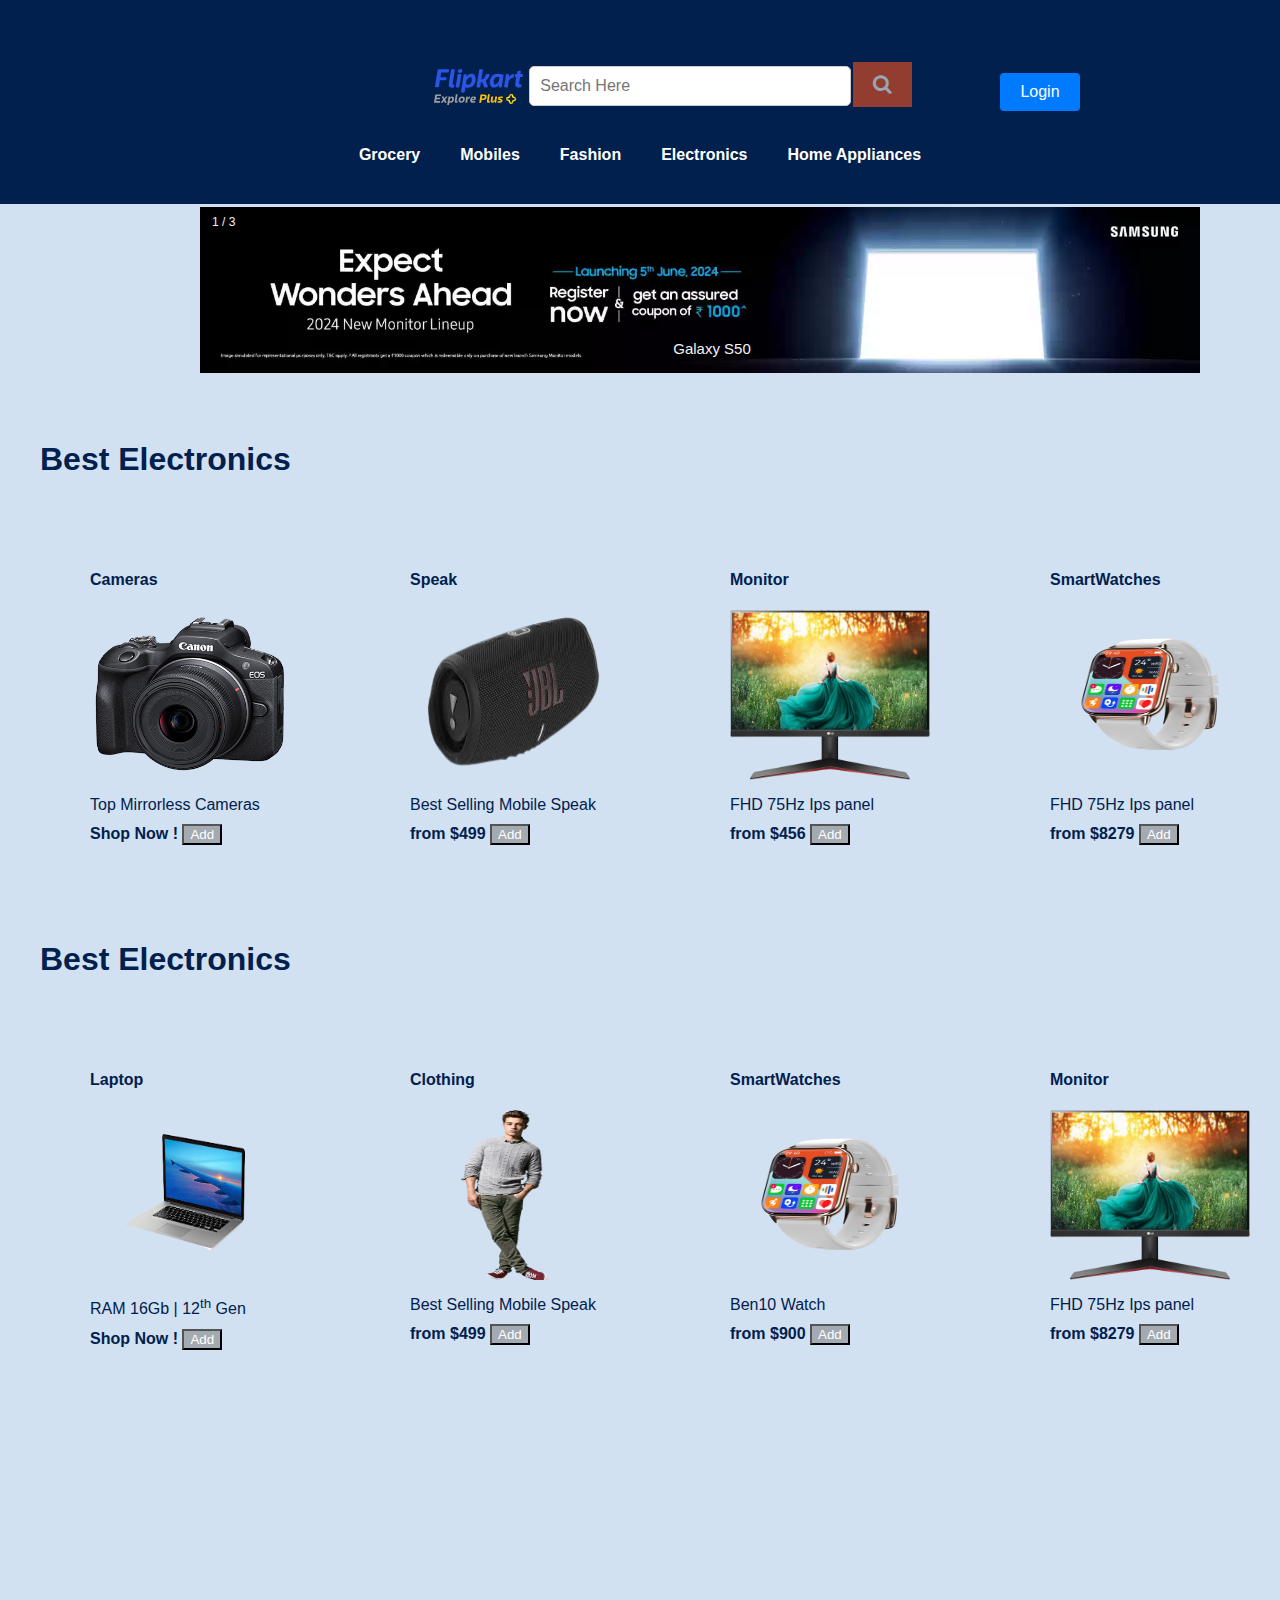
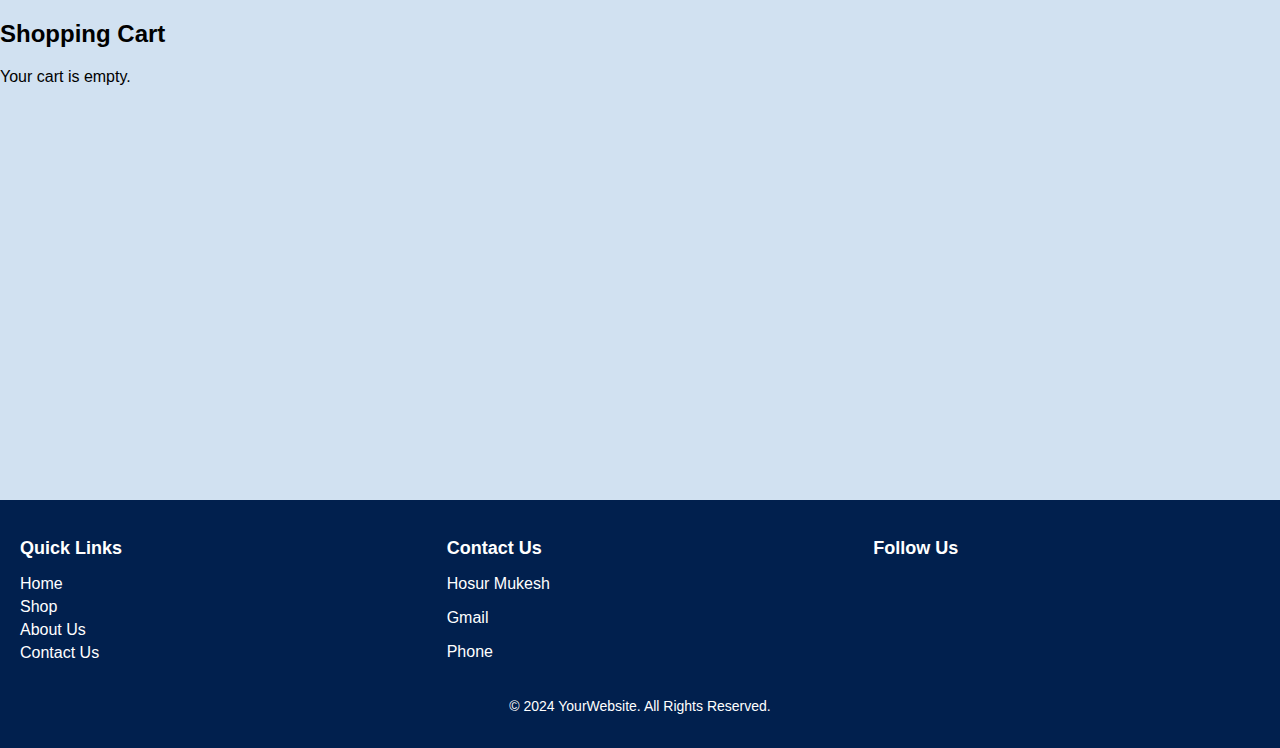
<file: shopping_Web_using_Js/index.html>
<!DOCTYPE html>
<html lang="en">
<head>
    <meta charset="UTF-8">
    <meta name="viewport" content="width=device-width, initial-scale=1.0">
    <link rel="stylesheet" href="https://cdnjs.cloudflare.com/ajax/libs/font-awesome/4.7.0/css/font-awesome.min.css">
    <title>Shopping Website</title>
    <link rel="icon" type="image/x-icon" href="./images/ico.jpg">
    <link rel="stylesheet" href="style.css">
    
</head>
<body>
    <header>
        <div class="login-container">
            <button class="login-button">Login</button>
            <div class="dropdown-content">
                <a href="#">New Customer? Sign Up</a>
                <a href="#MyProfile">My Profile</a>
                <a href="#Orders">Orders</a>
                <a href="#wishlist">Wishlist</a>
                <a href="#Rewards">Rewards</a>
                <a href="#GiftCards">GiftCards</a>
            </div></div>
        <li><a href="default.asp"><img src="./images/fkheaderlogo_exploreplus-44005d.svg" alt="Logo" ></a>
        <input type="text" id="search-input" placeholder="Search Here"><button type="submit" id="but"><i class="fa fa-search"></i></li></button>
        <nav id="categories-container">
           
        </nav>
    </header>
    <div class="slideshow-container">
        <div class="mySlides fade">
          <div class="numbertext">1 / 3</div>
          <img src="./images/s3.png" style="width:100%">
          <div class="text">Galaxy S50</div>
        </div>
        
        <div class="mySlides fade">
          <div class="numbertext">2 / 3</div>
          <img src="./images/s1.png" style="width:100%">
          <div class="text" style="color: black;">Zebronics</div>
        </div>
        
        <div class="mySlides fade">
          <div class="numbertext">3 / 3</div>
          <img src="./images/s2.png" style="width:100%">
          <div class="text" style="color: black;">Fly with Me</div>
        </div>
        
        </div>
        <br>
        <div style="text-align:center">
          <span class="dot"></span> 
          <span class="dot"></span> 
          <span class="dot"></span> 
        </div>
        <div class="container">
            <h1>Best Electronics</h1>
            <div class="product-row">
                <div class="product">
                    <h4>Cameras</h4>
                    <img src="./images/Cameras.png" alt="" srcset="" class="img" >
                    <p>Top Mirrorless Cameras</p>
                    <b>Shop Now !</b>
                    <button onclick="addToCart('Cameras',3000)"  class="but">Add</button>
                </div>
                <div class="vertical-line"></div>
                <div class="product">
                    <h4>Speak</h4>
                    <img src="./images/best_speak-removebg-preview.png" alt="" class="img">
                    <p>Best Selling Mobile Speak</p> <b>from $499</b>
                    <button onclick="addToCart('Speak',499)"  class="but">Add</button>
                </div>
                <div class="vertical-line"></div>
                <div class="product">
                    <h4>Monitor</h4>
                    <img src="./images/monitor.png" alt="" class="img">
                    <p>FHD 75Hz Ips panel</p>
                    <b>from $456</b>
                    <button onclick="addToCart('Monitor',456)"  class="but">Add</button>
                </div>
            <div class="vertical-line"></div>
                <div class="product">
                    <h4>SmartWatches</h4>
                    <img src="./images/Noise_SmartWatches.png" alt="" class="img">
                    <p>FHD 75Hz Ips panel</p>
                    <b>from $8279</b>
                    <button onclick="addToCart('SmartWatches',8279)"  class="but">Add</button>
                </div>
            </div>
            </div>
        </div> 
        <div class="container2">
            <h1>Best Electronics</h1>
            <div class="product-row">
                <div class="product">
                    <h4>Laptop</h4>
                    <img src="./images/Laptop.png" alt="" srcset="" class="img" >
                    <p>RAM 16Gb | 12<sup>th</sup> Gen</p>
                    <b>Shop Now !</b>
                    <button onclick="addToCart('Laptop',13053)"  class="but">Add</button>
                </div>
                <div class="vertical-line"></div>
                <div class="product">
                    <h4>Clothing</h4>
                    <img src="./images/h-m-model-fashion-male-clothing-model.png" alt="" class="img">
                    <p>Best Selling Mobile Speak</p> <b>from $499</b>
                    <button onclick="addToCart('Clothing',1000)"  class="but">Add</button>
                </div>
                <div class="vertical-line"></div>
                <div class="product">
                    <h4>SmartWatches</h4>
                    <img src="./images/Noise_SmartWatches.png" alt="" class="img">
                    <p>Ben10 Watch</p>
                    <b>from $900</b>
                    <button onclick="addToCart('Watches',900)"  class="but">Add</button>
                </div>
            <div class="vertical-line"></div>
            
                <div class="product">
                    <h4>Monitor</h4>
                    <img src="./images/monitor.png" alt="" class="img">
                    <p>FHD 75Hz Ips panel</p>
                    <b>from $8279</b>
                    <button onclick="addToCart('monitor',8279)"  class="but">Add</button>
                </div>
            </div>
            </div>
        </div> 
        <div class="cart-container">
            <div id="message" class="message hidden">Cart updated successfully!</div>
        </div>
        <div class="sc">
            <h2>Shopping Cart</h2>
            <div id="cart" class="cart">
                <p>Your cart is empty.</p>
            </div>
        </div>
        <footer>
            <div class="footer-container">
                <div class="footer-section">
                    <h3>Quick Links</h3>
                    <ul>
                        <li><a href="#">Home</a></li>
                        <li><a href="#">Shop</a></li>
                        <li><a href="#">About Us</a></li>
                        <li><a href="#">Contact Us</a></li>
                    </ul>
                </div>
                <div class="footer-section">
                    <h3>Contact Us</h3>
                    <p>Hosur Mukesh</p>
                    <p><a href="mailto:sanjaymukesh2018@gmail.com" style="text-decoration: none; color: inherit;">Gmail </a></p>
                    <p><a href="tel:9876543210" style="text-decoration: none; color: inherit;">Phone</a></p>

                </div>
                <div class="footer-section">
                    <h3>Follow Us</h3>
                    <ul class="social-links">
                        <li><a href="#"><i class="fab fa-twitter"></i></a></li>
                        <li><a href="#"><i class="fab fa-instagram"></i></a></li>
                    </ul>
                </div>
            </div>
            <div class="copyright">
                <p>&copy; 2024 YourWebsite. All Rights Reserved.</p>
            </div>
        </footer>
    <script src="javascript.js"></script>
</body>
</html>
</file>
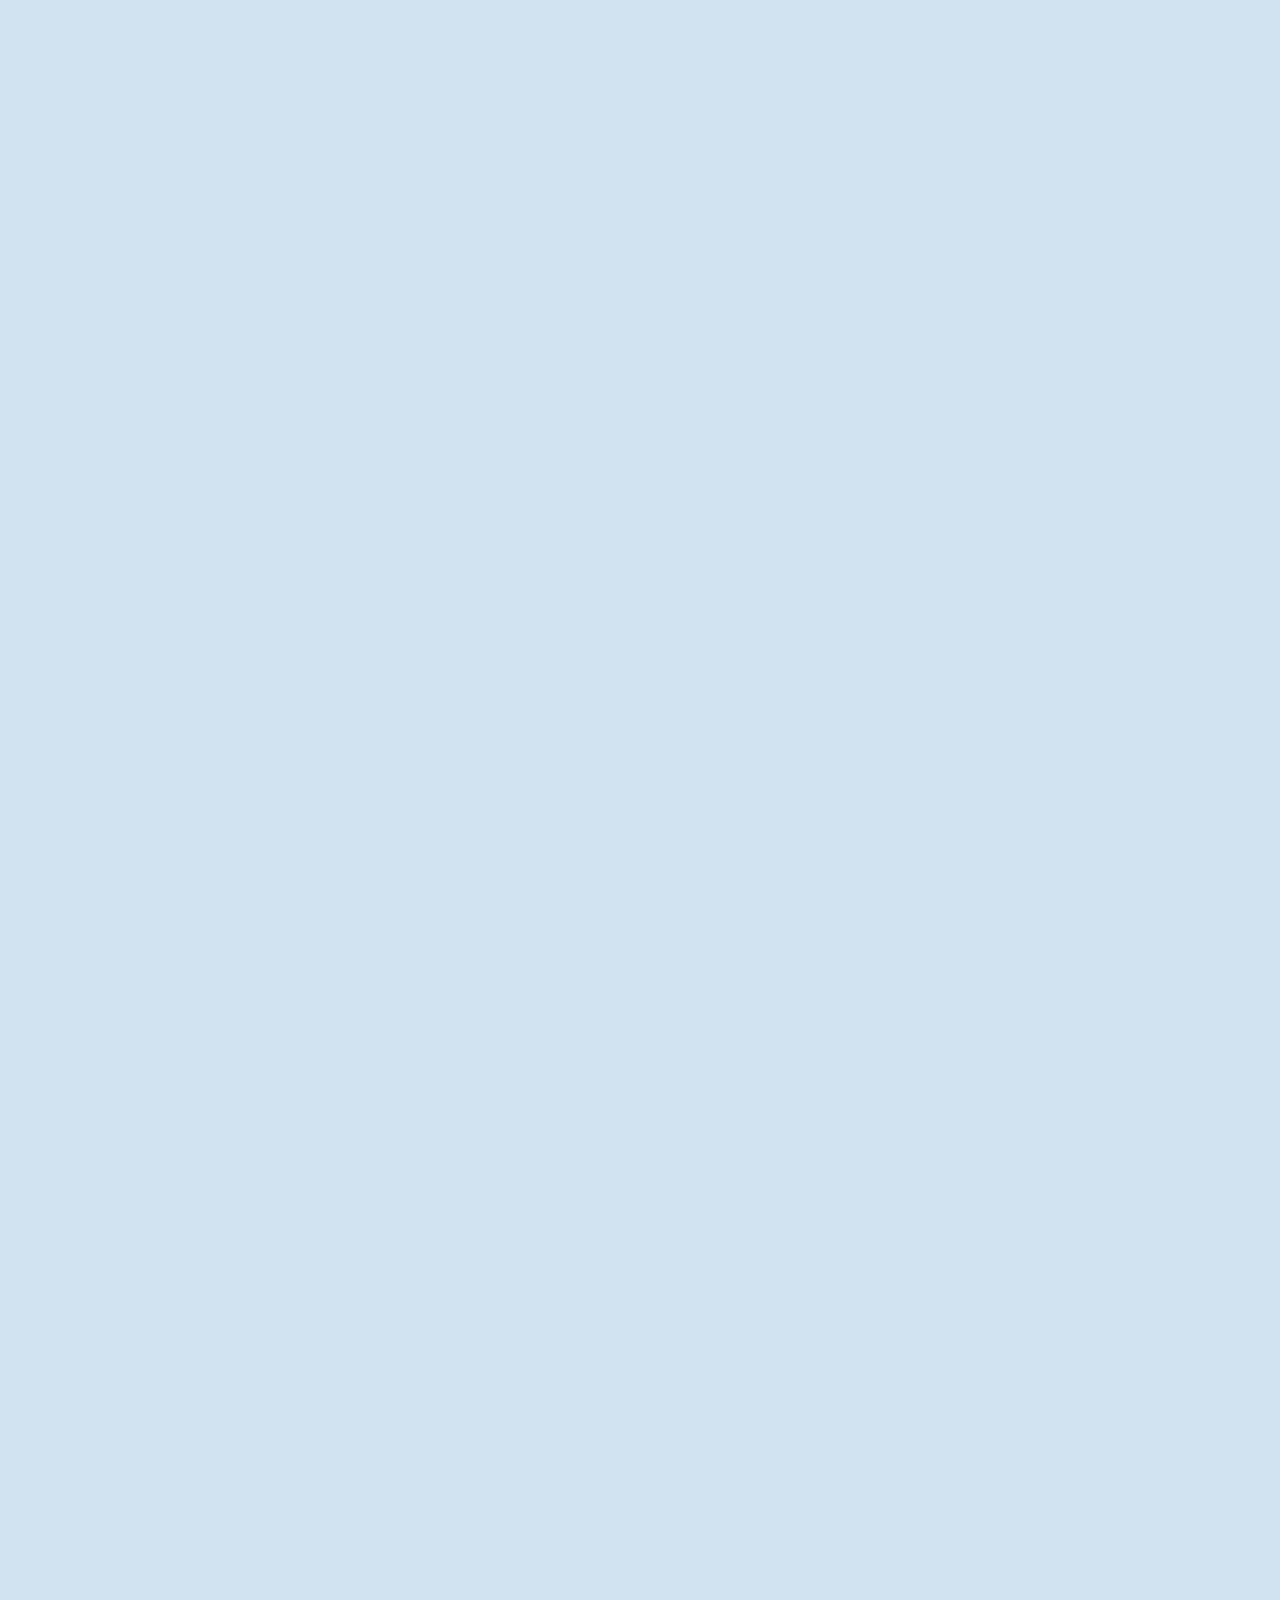
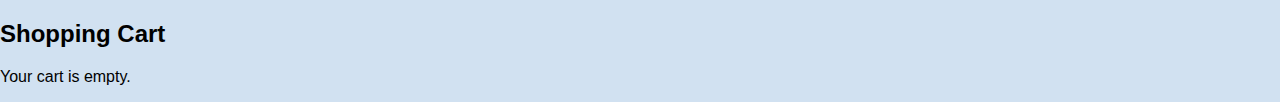
<file: shopping_Web_using_Js/cart.html>
<!DOCTYPE html>
<html lang="en">
<head>
    <meta charset="UTF-8">
    <meta name="viewport" content="width=device-width, initial-scale=1.0">
    <title>Document</title>
    <link rel="stylesheet" href="style.css">
</head>
<body>
    <div class="cart-container">
        <div id="message" class="message hidden">Cart updated successfully!</div>
    </div>
    <div class="sc">
        <h2>Shopping Cart</h2>
        <div id="cart" class="cart">
            <p>Your cart is empty.</p>
        </div>
    </div>
    <script src="javascript.js"></script>
</body>
</html>
</file>
<file: shopping_Web_using_Js/style.css>
body {
    font-family: Arial, sans-serif;
    margin: 0;
    padding: 0;
    background-color: #d1e1f1;
    display: flex;
}
#but
{
    background-color: #f4511e;
    border: none;
    color: white;
    padding: 11px 20px;
    text-align: center;
    font-size: 20px;
    margin: 4px 2px;
    opacity: 0.6;
    transition: 0.3s;
}
#but:hover {opacity: 1}
li
{
    list-style-type: none;
}
header {
    display: flex;
    flex-direction: column;
    align-items: center;
    padding: 20px;
    background-color: #01204E;
    color: #fff;
    width: 100%;
}

#search-input {
    width: 300px;
    padding: 10px;
    margin-bottom: 20px;
    border: 1px solid #ccc;
    border-radius: 5px;
    font-size: 16px;
}

nav {
    display: flex;
    justify-content: center;
    width: 100%;
}

.category, .subcategory {
    position: relative;
    padding: 10px;
    cursor: pointer;
    transition: background-color 0.4s ease;
    color: #fff;
}

.category:hover, .subcategory:hover {
    background-color: #028391;
}

.category > a, .subcategory > a {
    text-decoration: none;
    color: inherit;
    font-weight: bold;
    padding: 10px;
    display: block;
}

.subcategory-container, .nested-subcategory-container {
    display: none;
    position: absolute;
    top: 0;
    left: 100%;
    background-color: #fff;
    border: 1px solid #ccc;
    z-index: 1000;
    white-space: nowrap;
    transition: background-color 0.3s ease;
}

.category:hover > .subcategory-container,
.subcategory:hover > .nested-subcategory-container {
    display: block;
}

.subcategory-container a, .nested-subcategory-container a {
    color: #1a4c7d;
    padding: 10px;
    white-space: nowrap;
}

.category > a::after, .subcategory > a::after {
    font-size: 10px;
    color: #999;
}

.category > a.expanded::after, .subcategory > a.expanded::after {
    transition: background-color 3s ease;
}

.hidden {
    display: none;
}

.visible {
    display: block;
}
.login-container {
    position:relative;
    top: 53px;
    left: 400px;
    display: inline-block;
}
.login-button {
    padding: 10px 20px;
    font-size: 16px;
    color: white;
    background-color: #007bff;
    border: none;
    border-radius: 4px;
    cursor: pointer;
    transition: background-color 0.3s ease;
}
.login-button:hover {
    background-color: #0056b3;
}
.dropdown-content {
    display: none;
    position: absolute;
    background-color: white;
    min-width: 200px;
    box-shadow: 0px 8px 16px 0px rgba(0,0,0,0.2);
    z-index: 1;
    border-radius: 4px;
    overflow: hidden;
    margin-top: 5px;
}

.dropdown-content a {
    color: black;
    padding: 12px 16px;
    text-decoration: none;
    display: block;
    transition: background-color 0.3s ease;
}
.dropdown-content a:hover {
    background-color: #f1f1f1;
}
.login-container:hover .dropdown-content {
    display: block;
}
.mySlides {display: none;}
img {vertical-align: middle;}
.slideshow-container {
  max-width: 1000px;
  position: absolute;
  top: 207px;
  left: 200px;
}
.text {
  color: #f2f2f2;
  font-size: 15px;
  padding: 8px 12px;
  position: absolute;
  bottom: 8px;
  width: 100%;
  text-align: center;
}
.numbertext {
  color: #f2f2f2;
  font-size: 12px;
  padding: 8px 12px;
  position: absolute;
  top: 0;
}
.active {
  background-color: #717171;
}
.fade {
  animation-name: fade;
  animation-duration: 1.5s;
}

@keyframes fade {
  from {opacity: .4} 
  to {opacity: 1}
}
@media only screen and (max-width: 300px) {
  .text {font-size: 11px}
}
.container {
    max-width: 800px;
    margin: 0 auto;
    padding: 20px;
    position: absolute;
    top: 400px;
    left: 20px;
    color: #01204E;
}

.product-row {
    display: flex;
    justify-content: space-between;

}
.img
{
    height: 170px;
    width: 200px;
}

.product {
    flex-basis: calc(33.33% - 20px);
    background-color:#d1e1f1;
    border-radius: 5px;
    padding: 50px;
    box-sizing: border-box;
    cursor: pointer;
}
.product:hover
{
    box-shadow: 10px 10px 20px rgba(79, 87, 88, 0.967);
    transform: background-color 0.3s ease;
}
.vertical-line {
    width: 1px;
    background-color: #ccc;
    margin: 0 10px;
}

.product h2 {
    font-size: 24px;
    margin-bottom: 10px;
}

.product p {
    margin-bottom: 10px;
}
.container2 {
    max-width: 800px;
    margin: 0 auto;
    padding: 20px;
    position: absolute;
    top: 900px;
    left: 20px;
    color: #01204E;
}

.product-row {
    display: flex;
    justify-content: space-between;

}
.img
{
    height: 170px;
    width: 200px;
}

.product {
    flex-basis: calc(33.33% - 20px);
    background-color:#d1e1f1;
    border-radius: 5px;
    padding: 50px;
    box-sizing: border-box;
    cursor: pointer;
}
.product:hover
{
    box-shadow: 10px 10px 20px rgba(79, 87, 88, 0.967);
    transform: background-color 0.3s ease;
}
.vertical-line {
    width: 1px;
    background-color: #ccc;
    margin: 0 10px;
}

.product h2 {
    font-size: 24px;
    margin-bottom: 10px;
}
.product p {
    margin-bottom: 10px;
}
footer {
    background-color: #01204E;
    color: #fff;
    padding: 20px 0;
    position: absolute;
    top: 2100px;
    width: 100%;
}
::-webkit-scrollbar {
    display: none;
}
.but
{
    background-color: #a4aab1;
    color: white;
    
}
.footer-container {
    display: flex;
    justify-content: space-between;
    align-items: flex-start;
    max-width: 2000px;
    margin: 0 auto;
}

.footer-section {
    flex: 1;
    padding: 0 20px;
}

.footer-section h3 {
    font-size: 18px;
    margin-bottom: 10px;
}

.footer-section ul {
    list-style-type: none;
    padding: 0;
}

.footer-section ul li {
    margin-bottom: 5px;
}

.footer-section ul li a {
    color: #fff;
    text-decoration: none;
}

.social-links {
    padding: 0;
}

.social-links li {
    display: inline-block;
    margin-right: 10px;
}

.social-links li:last-child {
    margin-right: 0;
}

.social-links li a {
    color: #fff;
    font-size: 20px;
    text-decoration: none;
}

.social-links li a:hover {
    color: #ccc;
}

.copyright {
    text-align: center;
    margin-top: 20px;
    font-size: 14px;
}
.sc
{
    position: absolute;
    top: 1600px;

}
.cart-container {
    padding: 20px;
    text-align: center;
    position: absolute;
    top: 1600px;
    left: 290px;
}
.message {
    margin-top: 20px;
    padding: 10px;
    background-color: yellow;
    color: #155724;
    border: 1px solid #c3e6cb;
    border-radius: 5px;
    display: none;
}
.message.show {
    display: block;
}
.message.hidden {
    display: none;
}
</file>
